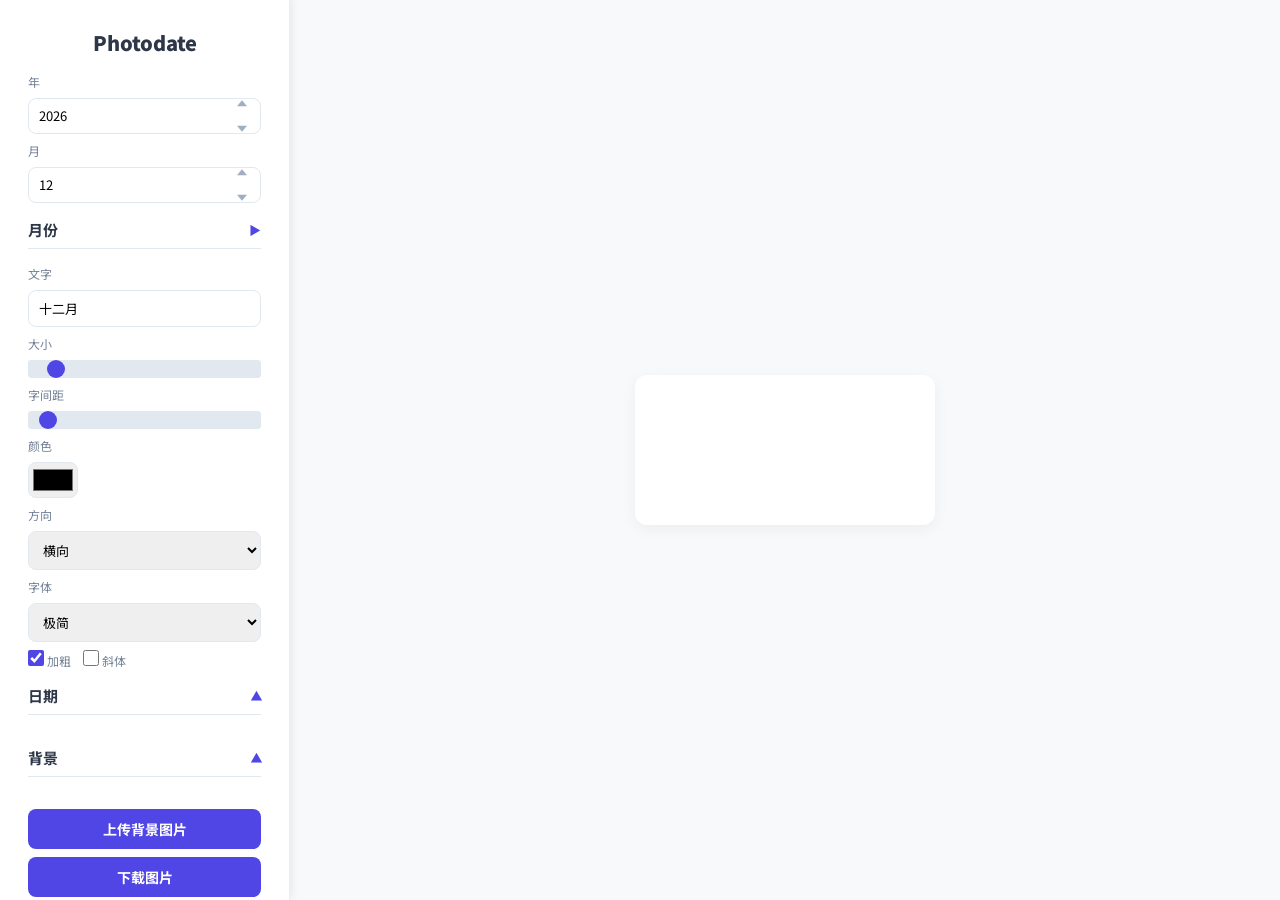
<file: index.html>
<!DOCTYPE html>
<html lang="zh-CN">
<head>
<meta charset="UTF-8" />
<meta name="viewport" content="width=device-width, initial-scale=1.0">
<link rel="preconnect" href="https://fonts.googleapis.com">
<link rel="preconnect" href="https://fonts.gstatic.com" crossorigin>
<link href="https://fonts.googleapis.com/css2?family=Alex+Brush&family=Freckle+Face&family=Noto+Sans+SC:wght@400;700&family=Noto+Serif+SC:wght@400;700&family=Pirata+One&family=Tiny5&family=ZCOOL+KuaiLe&family=ZCOOL+QingKe+HuangYou&display=swap" rel="stylesheet">
<title>Photodate - 图片日历生成器</title>
<style>
* {
  margin: 0;
  padding: 0;
  box-sizing: border-box;
  font-family: "Noto Sans SC", sans-serif;
}
html, body {
  height: 100%;
  overflow: hidden;
}
.app {
  display: flex;
  flex-direction: column;
  height: 100vh;
  background: #f8f9fa;
  position: relative;
}
.sidebar {
  width: 100%;
  background: white;
  padding: 20px;
  border-top: 1px solid #eee;
  display: flex;
  flex-direction: column;
  gap: 16px;
  box-shadow: 0 -2px 10px rgba(0,0,0,0.1);
  z-index: 999;
  max-height: 50vh;
  overflow-y: auto;
}
.sidebar h2 {
  font-size: 20px;
  color: #2d3748;
  font-weight: 900;
  text-align: center;
}
.collapsible-section-title {
  font-size: 15px;
  color: #2d3748;
  font-weight: 700;
  padding-bottom: 8px;
  border-bottom: 1px solid #e2e8f0;
  margin-bottom: 8px;
  cursor: pointer;
  display: flex;
  justify-content: space-between;
  align-items: center;
}
.collapsible-arrow {
  font-size: 12px;
  color: #4f46e5;
  transition: transform 0.2s ease;
}
.collapsible-arrow.collapsed {
  transform: rotate(-90deg);
}
.collapsible-content {
  display: flex;
  flex-direction: column;
  gap: 10px;
  transition: max-height 0.3s ease, opacity 0.3s ease;
  max-height: 0;
  opacity: 0;
  overflow: hidden;
}
.collapsible-content:not(.collapsed) {
  max-height: 2000px;
  opacity: 1;
}
.main-section {
  display: flex;
  flex-direction: column;
  gap: 8px;
}
.section {
  display: flex;
  flex-direction: column;
  gap: 8px;
}
.section-title {
  font-size: 13px;
  color: #4a5568;
  font-weight: 600;
}
.sub-section {
  display: flex;
  align-items: center;
  gap: 12px;
}
label {
  font-size: 12px;
  color: #718096;
}
input, select {
  padding: 8px 10px;
  border: 1px solid #e2e8f0;
  border-radius: 8px;
  font-size: 13px;
}
input:focus, select:focus {
  outline: none;
  border-color: #4f46e5;
}
input[type="color"] {
  height: 36px;
  padding: 2px;
}
input[type="checkbox"] {
  width: 16px;
  height: 16px;
  accent-color: #4f46e5;
}
input[type="range"] {
  -webkit-appearance: none;
  height: 6px;
  border-radius: 3px;
  background: #e2e8f0;
}
input[type="range"]::-webkit-slider-thumb {
  -webkit-appearance: none;
  width: 18px;
  height: 18px;
  border-radius: 50%;
  background: #4f46e5;
}
button {
  padding: 10px;
  background: #4f46e5;
  color: white;
  border: none;
  border-radius: 8px;
  font-size: 14px;
  font-weight: 700;
  transition: background 0.2s ease;
}
button:hover {
  background: #4338ca;
}
.preview {
  flex: 1;
  display: flex;
  align-items: center;
  justify-content: center;
  padding: 10px;
  background: #f8f9fa;
  overflow: hidden;
}
#canvas {
  max-width: 100%;
  max-height: 100%;
  border-radius: 12px;
  background: white;
  box-shadow: 0 4px 15px rgba(0,0,0,0.05);
  touch-action: none;
  cursor: default;
}
#canvas.draggable {
  cursor: grab;
}
#canvas.dragging {
  cursor: grabbing;
}
.row {
  display: flex;
  gap: 10px;
}
.row > div {
  flex: 1;
}
.number-input-wrap {
  position: relative;
}
.number-input {
  width: 100%;
  padding-right: 40px; /* 给按钮留出足够空间 */
  height: 36px; /* 统一输入框高度 */
  line-height: 36px; /* 文字垂直居中 */
}
.number-input::-webkit-outer-spin-button,
.number-input::-webkit-inner-spin-button {
  -webkit-appearance: none;
  margin: 0;
}
.input-btn-group {
  position: absolute;
  right: 8px;
  top: 50%;
  transform: translateY(-50%);
  display: flex;
  flex-direction: column;
  gap: 3px; /* 增加按钮间距，避免重叠 */
}
.input-btn {
  width: 22px; /* 加宽按钮 */
  height: 14px; /* 加高按钮 */
  border: none;
  background: transparent;
  cursor: pointer;
  position: relative; /* 相对定位，让箭头居中 */
}
/* 修复上箭头样式 - 避免重叠 */
.input-btn.up::after {
  content: '';
  position: absolute;
  top: 50%;
  left: 50%;
  transform: translate(-50%, -70%); /* 精准居中 */
  border-left: 5px solid transparent;
  border-right: 5px solid transparent;
  border-bottom: 6px solid #a0aec0;
}
/* 修复下箭头样式 - 避免重叠 */
.input-btn.down::after {
  content: '';
  position: absolute;
  top: 50%;
  left: 50%;
  transform: translate(-50%, -30%); /* 精准居中 */
  border-left: 5px solid transparent;
  border-right: 5px solid transparent;
  border-top: 6px solid #a0aec0;
}
.input-btn.up:hover::after {
  border-bottom-color: #4f46e5;
}
.input-btn.down:hover::after {
  border-top-color: #4f46e5;
}

/* 你选择的英文字体 */
.pirata-one-regular { font-family: "Pirata One", system-ui; }
.freckle-face-regular { font-family: "Freckle Face", system-ui; }
.alex-brush-regular { font-family: "Alex Brush", cursive; }
.tiny5-regular { font-family: "Tiny5", sans-serif; }

/* 新增标准中文字体 */
.noto-sans-sc { font-family: "Noto Sans SC", sans-serif; }
.noto-serif-sc { font-family: "Noto Serif SC", serif; }
.zcool-kuaile { font-family: "ZCOOL KuaiLe", sans-serif; }
.zcool-qingke-huangyou { font-family: "ZCOOL QingKe HuangYou", sans-serif; }

/* 响应式 */
@media (min-width: 768px) {
  .app {
    flex-direction: row;
  }
  .sidebar {
    width: 290px;
    max-height: 100vh;
    border-top: none;
    border-right: 1px solid #eee;
    padding: 28px;
  }
  .preview {
    padding: 24px;
  }
}
@media (max-width: 767px) {
  .sidebar {
    max-height: 45vh;
    padding: 16px;
  }
  .collapsible-section-title {
    font-size: 14px;
  }
  button {
    padding: 8px;
    font-size: 13px;
  }
}
</style>
</head>
<body>
<div class="app">
  <div class="sidebar">
    <h2>Photodate</h2>

    <div class="section">
      <label>年</label>
      <div class="number-input-wrap">
        <input type="number" id="year" class="number-input" min="1900" max="2100">
        <div class="input-btn-group">
          <button class="input-btn up" id="yearUp"></button>
          <button class="input-btn down" id="yearDown"></button>
        </div>
      </div>
      
      <label>月</label>
      <div class="number-input-wrap">
        <input type="number" id="month" class="number-input" min="1" max="12">
        <div class="input-btn-group">
          <button class="input-btn up" id="monthUp"></button>
          <button class="input-btn down" id="monthDown"></button>
        </div>
      </div>
    </div>

    <div class="main-section">
      <div class="collapsible-section-title" data-target="month-style-content">
        月份 <span class="collapsible-arrow collapsed">▶</span>
      </div>
      <div id="month-style-content" class="collapsible-content collapsed">
        <div class="section">
          <label>文字</label><input type="text" id="monthText">
          <label>大小</label><input type="range" id="monthFontSize" min="20" max="500" value="40">
          <label>字间距</label><input type="range" id="monthLetterSpacing" min="0" max="150" value="0">
          <label>颜色</label><input type="color" id="monthTextColor" value="#000000">
          <label>方向</label>
          <select id="monthDirection">
            <option value="horizontal">横向</option>
            <option value="vertical">竖向</option>
          </select>
          <label>字体</label>
          <select id="monthFontFamily">
            <option value="Noto Sans SC, sans-serif" selected>极简</option>
            <option value="Noto Serif SC, serif">优雅</option>
            <option value="ZCOOL QingKe HuangYou, sans-serif">可爱</option>
            <option value="ZCOOL KuaiLe, sans-serif">活泼</option>
            <option value="Pirata One, system-ui">复古</option>
            <option value="Freckle Face, system-ui">手写</option>
            <option value="Alex Brush, cursive">花体</option>
            <option value="Tiny5, sans-serif">像素</option>
          </select>
          <div class="sub-section">
            <label><input type="checkbox" id="monthBold" checked> 加粗</label>
            <label><input type="checkbox" id="monthItalic"> 斜体</label>
          </div>
        </div>
      </div>
    </div>

    <div class="main-section">
      <div class="collapsible-section-title" data-target="date-style-content">
        日期 <span class="collapsible-arrow collapsed">▶</span>
      </div>
      <div id="date-style-content" class="collapsible-content collapsed">
        <div class="section">
          <label>大小</label><input type="range" id="dateFontSize" min="20" max="200" value="60">
          <label>列间距</label><input type="range" id="letterSpacing" min="-50" max="120" value="0">
          <label>行间距</label><input type="range" id="lineHeight" min="15" max="240" value="90">
          <label>颜色</label><input type="color" id="dateTextColor" value="#000000">
          <label>字体</label>
          <select id="dateFontFamily">
            <option value="Noto Sans SC, sans-serif" selected>极简</option>
            <option value="Noto Serif SC, serif">优雅</option>
            <option value="ZCOOL QingKe HuangYou, sans-serif">可爱</option>
            <option value="ZCOOL KuaiLe, sans-serif">活泼</option>
            <option value="Pirata One, system-ui">复古</option>
            <option value="Freckle Face, system-ui">手写</option>
            <option value="Alex Brush, cursive">花体</option>
            <option value="Tiny5, sans-serif">像素</option>
          </select>
          <div class="sub-section">
            <label><input type="checkbox" id="dateBold" checked> 加粗</label>
            <label><input type="checkbox" id="dateItalic"> 斜体</label>
          </div>
          <label>星期</label>
          <select id="weekStyle">
            <option value="cn">中文</option>
            <option value="en_full">英文全写</option>
            <option value="en_short">英文缩写</option>
          </select>
        </div>
      </div>
    </div>
    
    <div class="main-section">
      <div class="collapsible-section-title" data-target="bg-style-content">
        背景 <span class="collapsible-arrow collapsed">▶</span>
      </div>
      <div id="bgStyle-content" class="collapsible-content collapsed">
        <div class="section">
          <label>底色</label><input type="color" id="bgColor" value="#ffffff">
          <label>透明度</label><input type="range" id="bgOpacity" min="0" max="100" value="100">
        </div>
      </div>
    </div>
    
    <div class="section">
      <button id="uploadBtn">上传背景图片</button>
      <input type="file" id="imageInput" accept="image/*" hidden>
      <button id="downloadBtn">下载图片</button>
    </div>
  </div>

  <div class="preview">
    <canvas id="canvas"></canvas>
  </div>
</div>

<script>
const canvas = document.getElementById('canvas');
const ctx = canvas.getContext('2d');
const imageInput = document.getElementById('imageInput');
const uploadBtn = document.getElementById('uploadBtn');
const downloadBtn = document.getElementById('downloadBtn');

const yearInput = document.getElementById('year');
const monthInput = document.getElementById('month');
const monthTextInput = document.getElementById('monthText');
yearInput.value = new Date().getFullYear();
monthInput.value = new Date().getMonth() + 1;
const monthNames = ['一月','二月','三月','四月','五月','六月','七月','八月','九月','十月','十一月','十二月'];
monthTextInput.value = monthNames[new Date().getMonth()];

const monthFontSizeInput = document.getElementById('monthFontSize');
const monthTextColorInput = document.getElementById('monthTextColor');
const monthLetterSpacingInput = document.getElementById('monthLetterSpacing');
const monthDirectionInput = document.getElementById('monthDirection');
const monthFontFamilyInput = document.getElementById('monthFontFamily');
const monthBoldInput = document.getElementById('monthBold');
const monthItalicInput = document.getElementById('monthItalic');

const dateFontSizeInput = document.getElementById('dateFontSize');
const dateTextColorInput = document.getElementById('dateTextColor');
const dateFontFamilyInput = document.getElementById('dateFontFamily');
const dateBoldInput = document.getElementById('dateBold');
const dateItalicInput = document.getElementById('dateItalic');
const letterSpacingInput = document.getElementById('letterSpacing');
const lineHeightInput = document.getElementById('lineHeight');

const weekStyleInput = document.getElementById('weekStyle');
const bgColorInput = document.getElementById('bgColor');
const bgOpacityInput = document.getElementById('bgOpacity');

const yearUp = document.getElementById('yearUp');
const yearDown = document.getElementById('yearDown');
const monthUp = document.getElementById('monthUp');
const monthDown = document.getElementById('monthDown');

yearUp.addEventListener('click', ()=>{
  let v = +yearInput.value;
  if(v < 2100) yearInput.value = v + 1;
  validateYear(); redraw();
});
yearDown.addEventListener('click', ()=>{
  let v = +yearInput.value;
  if(v > 1900) yearInput.value = v - 1;
  validateYear(); redraw();
});
monthUp.addEventListener('click', ()=>{
  let v = +monthInput.value;
  if(v < 12) monthInput.value = v + 1;
  validateMonth(); redraw();
});
monthDown.addEventListener('click', ()=>{
  let v = +monthInput.value;
  if(v > 1) monthInput.value = v - 1;
  validateMonth(); redraw();
});

function validateYear(){
  let v = +yearInput.value;
  if(isNaN(v)) v = new Date().getFullYear();
  v = Math.max(1900, Math.min(2100, v));
  yearInput.value = v;
}
function validateMonth(){
  let v = +monthInput.value;
  if(isNaN(v)) v = new Date().getMonth() + 1;
  v = Math.max(1, Math.min(12, v));
  monthInput.value = v;
  monthTextInput.value = monthNames[v - 1];
}
yearInput.addEventListener('blur', validateYear);
monthInput.addEventListener('blur', validateMonth);

document.querySelectorAll('.collapsible-section-title').forEach(title => {
  title.addEventListener('click', () => {
    const content = document.getElementById(title.dataset.target);
    const arrow = title.querySelector('.collapsible-arrow');
    content.classList.toggle('collapsed');
    arrow.classList.toggle('collapsed');
  });
});

let currentImage = null;
let dragTarget = null;
let dragStart = {x:0, y:0};
let elementPos = {calX:50, calY:300, monthX:50, monthY:150};
let calW = 0, calH = 0;

const weekTemplates = {
  cn: ['一','二','三','四','五','六','日'],
  en_full: ['Monday','Tuesday','Wednesday','Thursday','Friday','Saturday','Sunday'],
  en_short: ['Mon','Tue','Wed','Thu','Fri','Sat','Sun']
};

[
  yearInput, monthInput, monthTextInput, monthFontSizeInput,
  monthTextColorInput, monthLetterSpacingInput, monthDirectionInput,
  monthFontFamilyInput, monthBoldInput, monthItalicInput, dateFontSizeInput,
  dateTextColorInput, dateFontFamilyInput, dateBoldInput, dateItalicInput,
  weekStyleInput, letterSpacingInput, lineHeightInput, bgColorInput, bgOpacityInput
].forEach(input => {
  input.addEventListener('input', redraw);
  input.addEventListener('change', redraw);
});

uploadBtn.onclick = () => imageInput.click();
imageInput.onchange = (e) => {
  const file = e.target.files[0];
  if(!file) return;
  const img = new Image();
  img.onload = () => {
    currentImage = img;
    canvas.width = img.width;
    canvas.height = img.height;
    redraw();
  };
  img.crossOrigin = 'anonymous';
  img.src = URL.createObjectURL(file);
};

function getPos(e) {
  const rect = canvas.getBoundingClientRect();
  const x = (e.touches ? e.touches[0].clientX : e.clientX) - rect.left;
  const y = (e.touches ? e.touches[0].clientY : e.clientY) - rect.top;
  return {x, y};
}

function isPointInCalendar(x, y) {
  return x >= elementPos.calX - 30 && x <= elementPos.calX + calW + 30 &&
         y >= elementPos.calY - 30 && y <= elementPos.calY + calH + 30;
}

function isPointInMonth(x, y) {
  const mItalic = monthItalicInput.checked ? 'italic' : 'normal';
  const mBold = monthBoldInput.checked ? 'bold' : 'normal';
  const mSize = +monthFontSizeInput.value;
  ctx.font = `${mItalic} ${mBold} ${mSize}px ${monthFontFamilyInput.value}`;
  const text = monthTextInput.value;
  const direction = monthDirectionInput.value;
  
  if(direction === 'horizontal') {
    const width = ctx.measureText(text).width;
    return x >= elementPos.monthX - 30 && x <= elementPos.monthX + width + 30 &&
           y >= elementPos.monthY - mSize - 30 && y <= elementPos.monthY + 30;
  } else {
    const height = mSize + +monthLetterSpacingInput.value;
    return x >= elementPos.monthX - 30 && x <= elementPos.monthX + 150 + 30 &&
           y >= elementPos.monthY - 30 && y <= elementPos.monthY + text.length * height + 30;
  }
}

canvas.addEventListener('mousemove', (e) => {
  if(!currentImage || dragTarget) return;
  const {x, y} = getPos(e);
  if(isPointInCalendar(x, y) || isPointInMonth(x, y)) {
    canvas.classList.add('draggable');
  } else {
    canvas.classList.remove('draggable');
  }
});

function startDrag(e) {
  e.preventDefault();
  if(!currentImage) return;
  const {x, y} = getPos(e);
  
  if(isPointInCalendar(x, y)) {
    dragTarget = 'calendar';
  } else if(isPointInMonth(x, y)) {
    dragTarget = 'month';
  } else {
    dragTarget = null; return;
  }
  dragStart.x = x; dragStart.y = y;
  canvas.classList.add('dragging');
}

function dragMove(e) {
  e.preventDefault();
  if(!currentImage || !dragTarget) return;
  const {x, y} = getPos(e);
  const dx = x - dragStart.x;
  const dy = y - dragStart.y;
  
  if(dragTarget === 'calendar') {
    elementPos.calX += dx; elementPos.calY += dy;
  } else if(dragTarget === 'month') {
    elementPos.monthX += dx; elementPos.monthY += dy;
  }
  dragStart.x = x; dragStart.y = y;
  redraw();
}

function stopDrag() {
  dragTarget = null;
  canvas.classList.remove('draggable');
  canvas.classList.remove('dragging');
}

canvas.addEventListener('mousedown', startDrag);
canvas.addEventListener('touchstart', startDrag);
canvas.addEventListener('mousemove', dragMove);
canvas.addEventListener('touchmove', dragMove);
canvas.addEventListener('mouseup', stopDrag);
canvas.addEventListener('mouseleave', stopDrag);
canvas.addEventListener('touchend', stopDrag);
canvas.addEventListener('touchcancel', stopDrag);

function redraw() {
  if(!currentImage) return;
  ctx.clearRect(0,0,canvas.width,canvas.height);
  ctx.drawImage(currentImage,0,0);
  drawCalendar();
}

function drawCalendar() {
  const year = +yearInput.value;
  const month = +monthInput.value;
  const monthText = monthTextInput.value;
  const bgColor = bgColorInput.value;
  const bgOpacity = +bgOpacityInput.value / 100;
  
  const monthFontSize = +monthFontSizeInput.value;
  const monthColor = monthTextColorInput.value;
  const monthFont = monthFontFamilyInput.value;
  const monthItalic = monthItalicInput.checked ? 'italic' : 'normal';
  const monthBold = monthBoldInput.checked ? 'bold' : 'normal';
  const monthLetterSpacing = +monthLetterSpacingInput.value;
  const monthDirection = monthDirectionInput.value;
  
  const dateFontSize = +dateFontSizeInput.value;
  const dateColor = dateTextColorInput.value;
  const dateFont = dateFontFamilyInput.value;
  const dateItalic = dateItalicInput.checked ? 'italic' : 'normal';
  const dateBold = dateBoldInput.checked ? 'bold' : 'normal';
  const colSpacing = +letterSpacingInput.value;
  const rowSpacing = +lineHeightInput.value;
  const weekType = weekTemplates[weekStyleInput.value] || weekTemplates.cn;

  const firstDay = (new Date(year, month-1, 1).getDay() ||7)-1;
  const daysInMonth = new Date(year, month, 0).getDate();
  const padding = 20;
  
  ctx.font = `${dateItalic} ${dateBold} ${dateFontSize}px ${dateFont}`;
  let maxCellWidth = 0;
  weekType.forEach(day => maxCellWidth = Math.max(maxCellWidth, ctx.measureText(day).width));
  for(let i=1;i<=31;i++) maxCellWidth = Math.max(maxCellWidth, ctx.measureText(i+'').width);
  
  const basePad = weekStyleInput.value === 'en_full' ? 2 : 5;
  const cellWidth = maxCellWidth + basePad + colSpacing;
  const rowCount = Math.ceil((firstDay + daysInMonth)/7);
  
  calW = cellWidth*7 + padding*2;
  calH = padding*2 + dateFontSize*0.7 + rowSpacing + rowCount*(dateFontSize+rowSpacing);

  ctx.save();
  ctx.globalAlpha = bgOpacity;
  ctx.fillStyle = bgColor;
  ctx.fillRect(elementPos.calX, elementPos.calY, calW, calH);
  ctx.restore();
  
  ctx.font = `${monthItalic} ${monthBold} ${monthFontSize}px ${monthFont}`;
  ctx.fillStyle = monthColor;
  if(monthDirection === 'vertical') {
    let y = elementPos.monthY + monthFontSize;
    for(const char of monthText) {
      ctx.fillText(char, elementPos.monthX, y);
      y += monthFontSize + monthLetterSpacing;
    }
  } else {
    let x = elementPos.monthX;
    for(const char of monthText) {
      ctx.fillText(char, x, elementPos.monthY + monthFontSize);
      x += ctx.measureText(char).width + monthLetterSpacing;
    }
  }
  
  let currentY = elementPos.calY + padding;
  ctx.font = `${dateItalic} ${dateBold} ${dateFontSize*0.7}px ${dateFont}`;
  ctx.fillStyle = dateColor;
  let weekX = elementPos.calX + padding;
  for(const weekDay of weekType) {
    const tw = ctx.measureText(weekDay).width;
    ctx.fillText(weekDay, weekX + (cellWidth-tw)/2, currentY + dateFontSize*0.7);
    weekX += cellWidth;
  }
  currentY += dateFontSize*0.7 + rowSpacing;
  
  ctx.font = `${dateItalic} ${dateBold} ${dateFontSize}px ${dateFont}`;
  ctx.fillStyle = dateColor;
  let currentDay = 1;
  for(let row=0;row<rowCount;row++) {
    let dateX = elementPos.calX + padding;
    for(let col=0;col<7;col++) {
      if(row===0 && col<firstDay) {dateX+=cellWidth; continue;}
      if(currentDay>daysInMonth) break;
      const tw = ctx.measureText(currentDay+'').width;
      ctx.fillText(currentDay+'', dateX + (cellWidth-tw)/2, currentY+dateFontSize);
      dateX += cellWidth; currentDay++;
    }
    currentY += dateFontSize + rowSpacing;
  }
}

downloadBtn.onclick = () => {
  if(!currentImage) { alert('请先上传背景图片！'); return; }
  const link = document.createElement('a');
  link.download = `Photodate_${yearInput.value}${monthInput.value.toString().padStart(2,'0')}.png`;
  link.href = canvas.toDataURL('image/png',1.0);
  link.click();
  URL.revokeObjectURL(link.href);
};

document.querySelector('.collapsible-section-title').click();
</script>
</body>
</html>
</file>
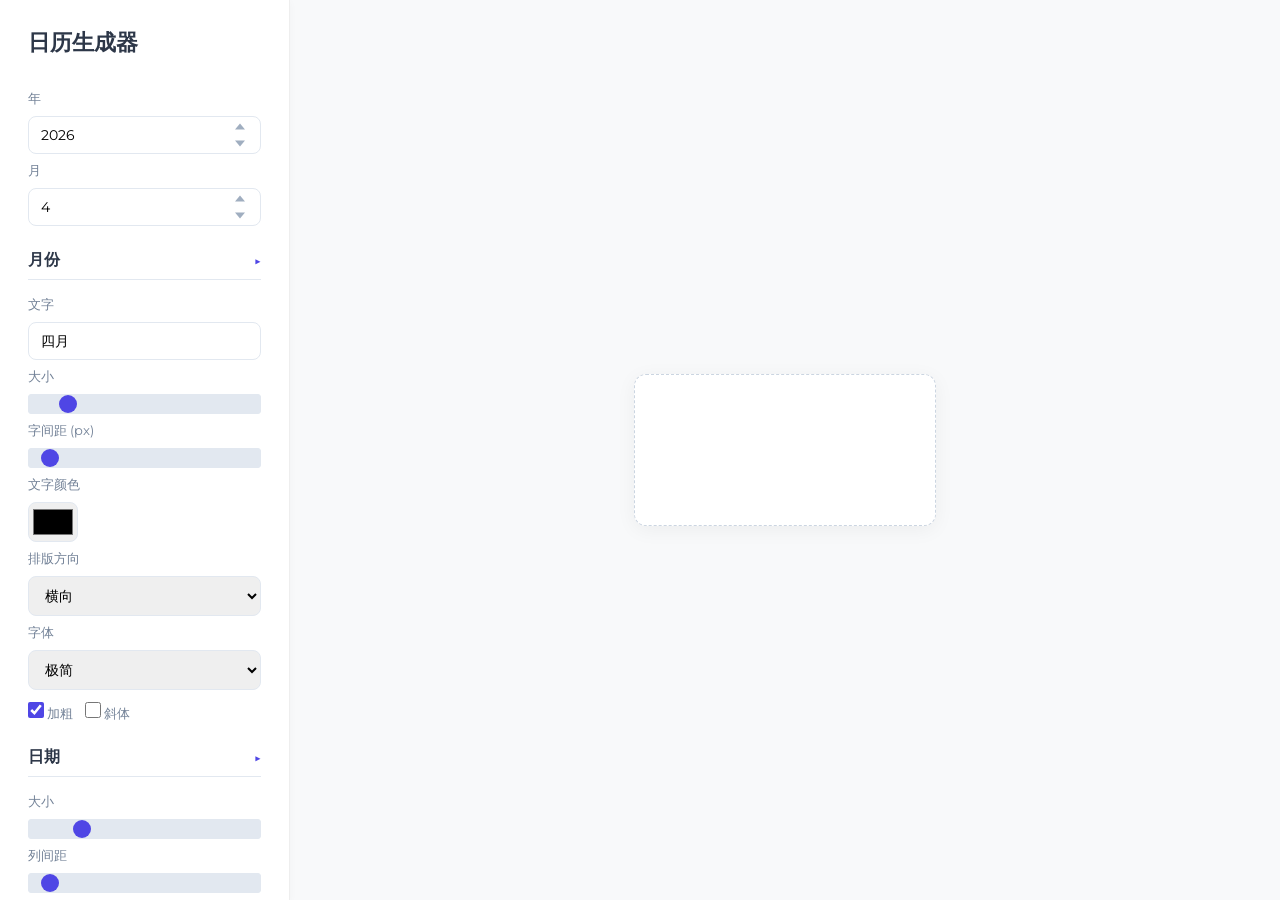
<file: photodate3.html>
<!DOCTYPE html>
<html lang="zh-CN">
<head>
<meta charset="UTF-8" />
<meta name="viewport" content="width=device-width, initial-scale=1.0">
<link rel="preconnect" href="https://fonts.googleapis.com">
<link rel="preconnect" href="https://fonts.gstatic.com" crossorigin>
<link href="https://fonts.googleapis.com/css2?family=Pirata+One&family=Freckle+Face&family=Tiny5&family=Alex+Brush&family=Caveat:wght@400;700&family=Lobster&family=Montserrat:wght@400;700;900&family=Noto+Sans+SC:wght@400;700&family=Oswald:wght@400;700&family=Playfair+Display:wght@400;700&display=swap" rel="stylesheet">
<title>PhotoDate</title>
<style>
* {
  margin: 0;
  padding: 0;
  box-sizing: border-box;
  font-family: Montserrat, system-ui, sans-serif;
}
.app {
  display: flex;
  flex-direction: column;
  min-height: 100vh;
  background: #f8f9fa;
}
.sidebar {
  width: 100%;
  max-width: 290px;
  margin: 0 auto;
  background: white;
  padding: 28px;
  border-bottom: 1px solid #eee;
  display: flex;
  flex-direction: column;
  gap: 24px;
  box-shadow: 0 2px 8px rgba(0,0,0,0.03);
}
.sidebar h2 {
  font-size: 22px;
  color: #2d3748;
  font-weight: 700;
  margin-bottom: 8px;
}
.collapsible-section-title {
  font-size: 16px;
  color: #2d3748;
  font-weight: 700;
  padding-bottom: 8px;
  border-bottom: 1px solid #e2e8f0;
  margin-bottom: 8px;
  cursor: pointer;
  display: flex;
  justify-content: space-between;
  align-items: center;
}
.collapsible-arrow {
  font-size: 12px;
  color: #4f46e5;
  transition: transform 0.2s ease;
}
.collapsible-arrow.collapsed {
  transform: rotate(-90deg);
}
.collapsible-content {
  display: flex;
  flex-direction: column;
  gap: 12px;
  transition: max-height 0.3s ease, opacity 0.3s ease;
  max-height: 2000px;
  opacity: 1;
  overflow: hidden;
}
.collapsible-content.collapsed {
  max-height: 0;
  opacity: 0;
  margin-bottom: -8px;
}
.main-section {
  display: flex;
  flex-direction: column;
  gap: 8px;
}
.section {
  display: flex;
  flex-direction: column;
  gap: 8px;
}
.section-title {
  font-size: 14px;
  color: #4a5568;
  font-weight: 600;
  margin-bottom: 4px;
}
.sub-section {
  display: flex;
  align-items: center;
  gap: 12px;
  margin-top: 4px;
}
label {
  font-size: 13px;
  color: #718096;
  cursor: pointer;
}
input, select {
  padding: 9px 12px;
  border: 1px solid #e2e8f0;
  border-radius: 8px;
  font-size: 14px;
  transition: border 0.2s ease;
}
input:focus, select:focus {
  outline: none;
  border-color: #4f46e5;
  box-shadow: 0 0 0 2px rgba(79, 70, 229, 0.1);
}
input[type="color"] {
  height: 40px;
  padding: 2px;
  cursor: pointer;
}
input[type="checkbox"] {
  width: 16px;
  height: 16px;
  cursor: pointer;
  accent-color: #4f46e5;
}
input[type="range"] {
  -webkit-appearance: none;
  height: 6px;
  border-radius: 3px;
  background: #e2e8f0;
  outline: none;
}
input[type="range"]::-webkit-slider-thumb {
  -webkit-appearance: none;
  width: 18px;
  height: 18px;
  border-radius: 50%;
  background: #4f46e5;
  cursor: pointer;
  transition: background 0.2s ease;
}
input[type="range"]::-webkit-slider-thumb:hover {
  background: #4338ca;
}
button {
  padding: 10px 16px;
  background: #4f46e5;
  color: white;
  border: none;
  border-radius: 8px;
  cursor: pointer;
  font-size: 14px;
  font-weight: 600;
  transition: background 0.2s ease;
}
button:hover {
  background: #4338ca;
}
button:active {
  background: #3730a3;
}
.preview {
  flex: 1;
  display: flex;
  align-items: center;
  justify-content: center;
  padding: 24px;
  background: #f8f9fa;
}
#canvas {
  max-width: 90%;
  max-height: 85vh;
  border: 1px dashed #cbd5e1;
  border-radius: 12px;
  background: white;
  box-shadow: 0 4px 20px rgba(0,0,0,0.05);
  transition: cursor 0.2s ease;
  touch-action: none;
}
.row {
  display: flex;
  gap: 10px;
}
.row > div {
  flex: 1;
}
.number-input-wrap {
  position: relative;
}
.number-input {
  width: 100%;
  padding-right: 45px;
  -webkit-appearance: none;
  appearance: none;
}
.number-input::-webkit-outer-spin-button,
.number-input::-webkit-inner-spin-button {
  -webkit-appearance: none;
  margin: 0;
}
.number-input[type=number] {
  -moz-appearance: textfield;
}
.input-btn-group {
  position: absolute;
  right: 10px;
  top: 50%;
  transform: translateY(-50%);
  display: flex;
  flex-direction: column;
  gap: 3px;
}
.input-btn {
  width: 22px;
  height: 14px;
  cursor: pointer;
  font-size: 0;
  border: none;
  background: transparent;
  padding: 0;
  display: flex;
  align-items: center;
  justify-content: center;
}
.input-btn.up::after {
  content: '';
  display: block;
  width: 0;
  height: 0;
  border-left: 5px solid transparent;
  border-right: 5px solid transparent;
  border-bottom: 6px solid #a0aec0;
  transition: border-color 0.2s ease;
}
.input-btn.down::after {
  content: '';
  display: block;
  width: 0;
  height: 0;
  border-left: 5px solid transparent;
  border-right: 5px solid transparent;
  border-top: 6px solid #a0aec0;
  transition: border-color 0.2s ease;
}
.input-btn.up:hover::after {
  border-bottom-color: #4f46e5;
}
.input-btn.down:hover::after {
  border-top-color: #4f46e5;
}

/* 响应式优化 */
@media (min-width: 768px) {
  .app {
    flex-direction: row;
  }
  .sidebar {
    width: 290px;
    max-width: none;
    border-bottom: none;
    border-right: 1px solid #eee;
    height: 100vh;
    position: sticky;
    top: 0;
    overflow-y: auto;
  }
}
</style>
</head>
<body>
<div class="app">
  <div class="sidebar">
    <h2>日历生成器</h2>

    <!-- 1. 基础区 -->
    <div class="section">
      <label>年</label>
      <div class="number-input-wrap">
        <input type="number" id="year" class="number-input" value="2026" min="1900" max="2100">
        <div class="input-btn-group">
          <button class="input-btn up" id="yearUp"></button>
          <button class="input-btn down" id="yearDown"></button>
        </div>
      </div>
      
      <label>月</label>
      <div class="number-input-wrap">
        <input type="number" id="month" class="number-input" value="4" min="1" max="12">
        <div class="input-btn-group">
          <button class="input-btn up" id="monthUp"></button>
          <button class="input-btn down" id="monthDown"></button>
        </div>
      </div>
    </div>

    <!-- 2. 月份区 -->
    <div class="main-section">
      <div class="collapsible-section-title" data-target="month-style-content">
        月份
        <span class="collapsible-arrow">▶</span>
      </div>
      <div id="month-style-content" class="collapsible-content">
        <div class="section">
          <label>文字</label>
          <input type="text" id="monthText" value="四月">
          <label>大小</label>
          <input type="range" id="monthFontSize" min="12" max="160" value="26">
          <label>字间距 (px)</label>
          <input type="range" id="monthLetterSpacing" min="0" max="50" value="0">
          <label>文字颜色</label>
          <input type="color" id="monthTextColor" value="#000000">
          <label>排版方向</label>
          <select id="monthDirection">
            <option value="horizontal">横向</option>
            <option value="vertical">竖向</option>
          </select>
          
          <label>字体</label>
          <select id="monthFontFamily">
            <!-- 中英文通用在前 -->
            <option value="Montserrat, sans-serif">极简</option>
            <option value="Oswald, sans-serif">摩登</option>
            <option value="Playfair Display, serif">优雅</option>
            <option value="Lobster, cursive">活泼</option>
            <option value="Caveat, cursive">手写</option>
            <!-- 仅限英文在后 + (英) -->
            <option value="Pirata One, system-ui">复古（英）</option>
            <option value="Freckle Face, system-ui">涂鸦（英）</option>
            <option value="Tiny5, sans-serif">像素（英）</option>
            <option value="Alex Brush, cursive">浪漫（英）</option>
          </select>
          
          <div class="sub-section">
            <label><input type="checkbox" id="monthBold" checked> 加粗</label>
            <label><input type="checkbox" id="monthItalic"> 斜体</label>
          </div>
        </div>
      </div>
    </div>

    <!-- 3. 日期区（已补齐 9 种字体，和月份完全一致） -->
    <div class="main-section">
      <div class="collapsible-section-title" data-target="date-style-content">
        日期
        <span class="collapsible-arrow">▶</span>
      </div>
      <div id="date-style-content" class="collapsible-content">
        <div class="section">
          <label>大小</label>
          <input type="range" id="dateFontSize" min="12" max="60" value="20">
          <label>列间距</label>
          <input type="range" id="letterSpacing" min="0" max="36" value="0">
          <label>行间距</label>
          <input type="range" id="lineHeight" min="15" max="80" value="36">
          <label>文字颜色</label>
          <input type="color" id="dateTextColor" value="#000000">
          
          <label>字体</label>
          <select id="dateFontFamily">
            <!-- 中英文通用在前 -->
            <option value="Montserrat, sans-serif">极简</option>
            <option value="Oswald, sans-serif">摩登</option>
            <option value="Playfair Display, serif">优雅</option>
            <option value="Lobster, cursive">活泼</option>
            <option value="Caveat, cursive">手写</option>
            <!-- 仅限英文在后 + (英) -->
            <option value="Pirata One, system-ui">复古（英）</option>
            <option value="Freckle Face, system-ui">涂鸦（英）</option>
            <option value="Tiny5, sans-serif">像素（英）</option>
            <option value="Alex Brush, cursive">浪漫（英）</option>
          </select>
          
          <div class="sub-section">
            <label><input type="checkbox" id="dateBold"> 加粗</label>
            <label><input type="checkbox" id="dateItalic"> 斜体</label>
          </div>
          
          <label>星期样式</label>
          <select id="weekStyle">
            <option value="cn">中文</option>
            <option value="en_full">英文全写</option>
            <option value="en_short">英文缩写</option>
          </select>
        </div>
      </div>
    </div>
    
    <!-- 4. 背景区 -->
    <div class="main-section">
      <div class="collapsible-section-title" data-target="bg-style-content">
        背景
        <span class="collapsible-arrow">▶</span>
      </div>
      <div id="bg-style-content" class="collapsible-content">
        <div class="section">
          <label>底色</label>
          <input type="color" id="bgColor" value="#ffffff">
          <label>透明度 (%)</label>
          <input type="range" id="bgOpacity" min="0" max="100" value="100">
        </div>
      </div>
    </div>
    
    <!-- 操作按钮 -->
    <div class="section" style="margin-top: 12px;">
      <button id="uploadBtn">上传背景图片</button>
      <input type="file" id="imageInput" accept="image/*" hidden>
      <button id="downloadBtn" style="margin-top: 8px;">下载日历图片</button>
    </div>
  </div>

  <div class="preview">
    <canvas id="canvas"></canvas>
  </div>
</div>

<script>
const canvas = document.getElementById('canvas');
const ctx = canvas.getContext('2d');
const imageInput = document.getElementById('imageInput');
const uploadBtn = document.getElementById('uploadBtn');
const downloadBtn = document.getElementById('downloadBtn');

// 基础参数
const yearInput = document.getElementById('year');
const monthInput = document.getElementById('month');
const monthTextInput = document.getElementById('monthText');

// 月份文字样式
const monthFontSizeInput = document.getElementById('monthFontSize');
const monthTextColorInput = document.getElementById('monthTextColor');
const monthLetterSpacingInput = document.getElementById('monthLetterSpacing');
const monthDirectionInput = document.getElementById('monthDirection');
const monthFontFamilyInput = document.getElementById('monthFontFamily');
const monthBoldInput = document.getElementById('monthBold');
const monthItalicInput = document.getElementById('monthItalic');

// 日期文字样式
const dateFontSizeInput = document.getElementById('dateFontSize');
const dateTextColorInput = document.getElementById('dateTextColor');
const dateFontFamilyInput = document.getElementById('dateFontFamily');
const dateBoldInput = document.getElementById('dateBold');
const dateItalicInput = document.getElementById('dateItalic');
const letterSpacingInput = document.getElementById('letterSpacing');
const lineHeightInput = document.getElementById('lineHeight');

// 星期样式
const weekStyleInput = document.getElementById('weekStyle');
const weekTemplates = {
  'cn': ['一', '二', '三', '四', '五', '六', '日'],
  'en_full': ['Monday', 'Tuesday', 'Wednesday', 'Thursday', 'Friday', 'Saturday', 'Sunday'],
  'en_short': ['Mon', 'Tue', 'Wed', 'Thu', 'Fri', 'Sat', 'Sun']
};

// 背景设置
const bgColorInput = document.getElementById('bgColor');
const bgOpacityInput = document.getElementById('bgOpacity');

// 年份月份增减按钮事件
const yearUp = document.getElementById('yearUp');
const yearDown = document.getElementById('yearDown');
const monthUp = document.getElementById('monthUp');
const monthDown = document.getElementById('monthDown');

yearUp.addEventListener('click', (e) => {
  e.preventDefault();
  let val = parseInt(yearInput.value) || 2026;
  if (val < 2100) yearInput.value = val + 1;
  validateYear();
  redraw();
});
yearDown.addEventListener('click', (e) => {
  e.preventDefault();
  let val = parseInt(yearInput.value) || 2026;
  if (val > 1900) yearInput.value = val - 1;
  validateYear();
  redraw();
});
monthUp.addEventListener('click', (e) => {
  e.preventDefault();
  let val = parseInt(monthInput.value) || 4;
  if (val < 12) monthInput.value = val + 1;
  validateMonth();
  redraw();
});
monthDown.addEventListener('click', (e) => {
  e.preventDefault();
  let val = parseInt(monthInput.value) || 4;
  if (val > 1) monthInput.value = val - 1;
  validateMonth();
  redraw();
});

// 输入框值校验
function validateYear() {
  let val = parseInt(yearInput.value);
  if (isNaN(val)) val = 2026;
  val = Math.max(1900, Math.min(2100, val));
  yearInput.value = val;
}
function validateMonth() {
  let val = parseInt(monthInput.value);
  if (isNaN(val)) val = 4;
  val = Math.max(1, Math.min(12, val));
  monthInput.value = val;
}
yearInput.addEventListener('blur', validateYear);
monthInput.addEventListener('blur', validateMonth);

// ========== 折叠面板功能 ==========
document.querySelectorAll('.collapsible-section-title').forEach(title => {
  title.addEventListener('click', () => {
    const targetId = title.getAttribute('data-target');
    const content = document.getElementById(targetId);
    const arrow = title.querySelector('.collapsible-arrow');
    content.classList.toggle('collapsed');
    arrow.classList.toggle('collapsed');
  });
});

// 全局变量
let currentImage = null;
let dragCalendar = false;
let calendarX = 40, calendarY = 40;
let calendarOffsetX = 0, calendarOffsetY = 0;
let dragMonthText = false;
let monthTextX = 40, monthTextY = 40;
let monthTextOffsetX = 0, monthTextOffsetY = 0;
let calendarSize = { width: 0, height: 0 };

// 监听所有控件变化
const allControls = [
  yearInput, monthInput, monthTextInput,
  monthFontSizeInput, monthTextColorInput, monthLetterSpacingInput,
  monthDirectionInput, monthFontFamilyInput, monthBoldInput, monthItalicInput,
  dateFontSizeInput, dateTextColorInput, dateFontFamilyInput,
  dateBoldInput, dateItalicInput, weekStyleInput,
  letterSpacingInput, lineHeightInput,
  bgColorInput, bgOpacityInput
];
allControls.forEach(el => {
  el.addEventListener('input', redraw);
  el.addEventListener('change', redraw);
});

// 上传图片
uploadBtn.onclick = () => imageInput.click();
imageInput.onchange = (e) => {
  const file = e.target.files[0];
  if (!file) return;
  const img = new Image();
  img.onload = () => {
    currentImage = img;
    canvas.width = img.width;
    canvas.height = img.height;
    redraw();
  };
  img.src = URL.createObjectURL(file);
};

// 鼠标交互
canvas.addEventListener('mousemove', (e) => {
  if (!currentImage) return;
  e.preventDefault();
  const r = canvas.getBoundingClientRect();
  const mouseX = e.clientX - r.left;
  const mouseY = e.clientY - r.top;

  const isHoverCalendar = 
    mouseX >= calendarX - 10 && 
    mouseX <= calendarX + calendarSize.width + 10 && 
    mouseY >= calendarY - 10 && 
    mouseY <= calendarY + calendarSize.height + 10;

  const monthFontStyle = monthItalicInput.checked ? 'italic' : 'normal';
  const monthFontWeight = monthBoldInput.checked ? 'bold' : 'normal';
  const monthFontSize = parseInt(monthFontSizeInput.value);
  ctx.font = `${monthFontStyle} ${monthFontWeight} ${monthFontSize}px ${monthFontFamilyInput.value}`;
  
  let isHoverMonthText = false;
  const monthText = monthTextInput.value;
  const monthDirection = monthDirectionInput.value;
  
  if (monthDirection === 'horizontal') {
    const monthTextWidth = ctx.measureText(monthText).width;
    const monthTextHeight = monthFontSize;
    isHoverMonthText = 
      mouseX >= monthTextX - 10 && 
      mouseX <= monthTextX + monthTextWidth + 10 && 
      mouseY >= monthTextY - monthTextHeight - 10 && 
      mouseY <= monthTextY + 10;
  } else {
    const chars = monthText.split('');
    const charWidth = ctx.measureText('测').width;
    const charHeight = monthFontSize + parseInt(monthLetterSpacingInput.value);
    isHoverMonthText = 
      mouseX >= monthTextX - 10 && 
      mouseX <= monthTextX + charWidth + 10 && 
      mouseY >= monthTextY - 10 && 
      mouseY <= monthTextY + chars.length * charHeight + 10;
  }

  if (isHoverCalendar) {
    canvas.style.cursor = 'move';
  } else if (isHoverMonthText) {
    canvas.style.cursor = 'text';
  } else {
    canvas.style.cursor = 'default';
  }
});

canvas.addEventListener('mousedown', (e) => {
  e.preventDefault();
  e.stopPropagation();
  const r = canvas.getBoundingClientRect();
  const clickX = e.clientX - r.left;
  const clickY = e.clientY - r.top;

  const isClickCalendar = 
    clickX >= calendarX - 10 && 
    clickX <= calendarX + calendarSize.width + 10 && 
    clickY >= calendarY - 10 && 
    clickY <= calendarY + calendarSize.height + 10;

  if (isClickCalendar) {
    dragCalendar = true;
    dragMonthText = false;
    calendarOffsetX = clickX - calendarX;
    calendarOffsetY = clickY - calendarY;
    return;
  }

  const monthFontStyle = monthItalicInput.checked ? 'italic' : 'normal';
  const monthFontWeight = monthBoldInput.checked ? 'bold' : 'normal';
  const monthFontSize = parseInt(monthFontSizeInput.value);
  ctx.font = `${monthFontStyle} ${monthFontWeight} ${monthFontSize}px ${monthFontFamilyInput.value}`;
  
  const monthText = monthTextInput.value;
  const monthDirection = monthDirectionInput.value;
  let isClickMonthText = false;

  if (monthDirection === 'horizontal') {
    const monthTextWidth = ctx.measureText(monthText).width;
    const monthTextHeight = monthFontSize;
    isClickMonthText = 
      clickX >= monthTextX - 10 && 
      clickX <= monthTextX + monthTextWidth + 10 && 
      clickY >= monthTextY - monthTextHeight - 10 && 
      clickY <= monthTextY + 10;
  } else {
    const chars = monthText.split('');
    const charWidth = ctx.measureText('测').width;
    const charHeight = monthFontSize + parseInt(monthLetterSpacingInput.value);
    isClickMonthText = 
      clickX >= monthTextX - 10 && 
      clickX <= monthTextX + charWidth + 10 && 
      clickY >= monthTextY - 10 && 
      clickY <= monthTextY + chars.length * charHeight + 10;
  }

  if (isClickMonthText) {
    dragMonthText = true;
    dragCalendar = false;
    monthTextOffsetX = clickX - monthTextX;
    monthTextOffsetY = clickY - monthTextY;
  }
});

canvas.addEventListener('mousemove', function(e) {
  if (!currentImage) return;
  e.preventDefault();
  const r = canvas.getBoundingClientRect();
  const moveX = e.clientX - r.left;
  const moveY = e.clientY - r.left;

  if (dragCalendar) {
    calendarX = moveX - calendarOffsetX;
    calendarY = moveY - calendarOffsetY;
    redraw();
  } else if (dragMonthText) {
    monthTextX = moveX - monthTextOffsetX;
    monthTextY = moveY - monthTextOffsetY;
    redraw();
  }
});

canvas.addEventListener('mouseup', (e) => {
  e.preventDefault();
  dragCalendar = false;
  dragMonthText = false;
});
canvas.addEventListener('mouseleave', (e) => {
  e.preventDefault();
  dragCalendar = false;
  dragMonthText = false;
});
window.addEventListener('mouseup', () => {
  dragCalendar = false;
  dragMonthText = false;
});

// 核心绘制
function redraw() {
  if (!currentImage) return;
  ctx.clearRect(0, 0, canvas.width, canvas.height);
  ctx.drawImage(currentImage, 0, 0);
  drawMonthCalendar();
}

function drawMonthCalendar() {
  const year = parseInt(yearInput.value) || 2026;
  const month = parseInt(monthInput.value) || 4;
  const monthText = monthTextInput.value;
  const bgColor = bgColorInput.value;
  const bgOpacity = parseInt(bgOpacityInput.value) / 100;

  const monthFontSize = parseInt(monthFontSizeInput.value);
  const monthTextColor = monthTextColorInput.value;
  const monthFontFamily = monthFontFamilyInput.value;
  const monthFontStyle = monthItalicInput.checked ? 'italic' : 'normal';
  const monthFontWeight = monthBoldInput.checked ? 'bold' : 'normal';
  const monthLetterSpacing = parseInt(monthLetterSpacingInput.value);
  const monthDirection = monthDirectionInput.value;

  const dateFontSize = parseInt(dateFontSizeInput.value);
  const dateTextColor = dateTextColorInput.value;
  const dateFontFamily = dateFontFamilyInput.value;
  const dateFontStyle = dateItalicInput.checked ? 'italic' : 'normal';
  const dateFontWeight = dateBoldInput.checked ? 'bold' : 'normal';
  const spacing = parseInt(letterSpacingInput.value);
  const lh = parseInt(lineHeightInput.value);

  const weekType = weekStyleInput.value;
  const weekNames = weekTemplates[weekType] || weekTemplates['cn'];

  const padding = 16;
  const firstDay = (new Date(year, month-1, 1).getDay() || 7) - 1;
  const days = new Date(year, month, 0).getDate();

  ctx.font = `${dateFontStyle} ${dateFontWeight} ${dateFontSize}px ${dateFontFamily}`;
  let maxW = 0;
  weekNames.forEach(d => maxW = Math.max(maxW, ctx.measureText(d).width));
  for(let i=1;i<=31;i++) maxW = Math.max(maxW, ctx.measureText(i+'').width);
  const colW = maxW + 10 + spacing;

  const rowCount = Math.ceil((firstDay + days)/7);
  const totalW = colW *7 + padding*2;
  const totalH = padding*2 + (dateFontSize-4) + lh + rowCount*(dateFontSize + lh);
  calendarSize = { width: totalW, height: totalH };

  ctx.save();
  ctx.globalAlpha = bgOpacity;
  ctx.fillStyle = bgColor;
  ctx.fillRect(calendarX, calendarY, totalW, totalH);
  ctx.restore();

  ctx.font = `${monthFontStyle} ${monthFontWeight} ${monthFontSize}px ${monthFontFamily}`;
  ctx.fillStyle = monthTextColor;
  
  if (monthDirection === 'vertical') {
    const chars = monthText.split('');
    let y = monthTextY + monthFontSize;
    chars.forEach(char => {
      ctx.fillText(char, monthTextX, y);
      y += monthFontSize + monthLetterSpacing;
    });
  } else {
    let x = monthTextX;
    const chars = monthText.split('');
    chars.forEach(char => {
      ctx.fillText(char, x, monthTextY + monthFontSize);
      x += ctx.measureText(char).width + monthLetterSpacing;
    });
  }

  let cy = calendarY + padding;
  ctx.font = `${dateFontStyle} ${dateFontWeight} ${dateFontSize-4}px ${dateFontFamily}`;
  ctx.fillStyle = dateTextColor;
  let wx = calendarX+padding;
  weekNames.forEach(d => {
    ctx.fillText(d, wx, cy + (dateFontSize-4));
    wx += colW;
  });
  cy += (dateFontSize-4) + lh;

  ctx.font = `${dateFontStyle} ${dateFontWeight} ${dateFontSize}px ${dateFontFamily}`;
  ctx.fillStyle = dateTextColor;
  let day = 1;
  for(let r=0;r<rowCount;r++){
    let dx = calendarX+padding;
    for(let c=0;c<7;c++){
      if(r===0 && c<firstDay){ dx+=colW; continue; }
      if(day>days) break;
      ctx.fillText(day+'', dx, cy + dateFontSize);
      dx += colW;
      day++;
    }
    cy += dateFontSize + lh;
  }
}

// 下载图片
downloadBtn.onclick = () => {
  if (!currentImage) {
    alert('请先上传背景图片！');
    return;
  }
  const a = document.createElement('a');
  a.download = `${yearInput.value}年${monthInput.value}月日历.png`;
  a.href = canvas.toDataURL('image/png');
  a.click();
};
</script>
</body>
</html>
</file>
